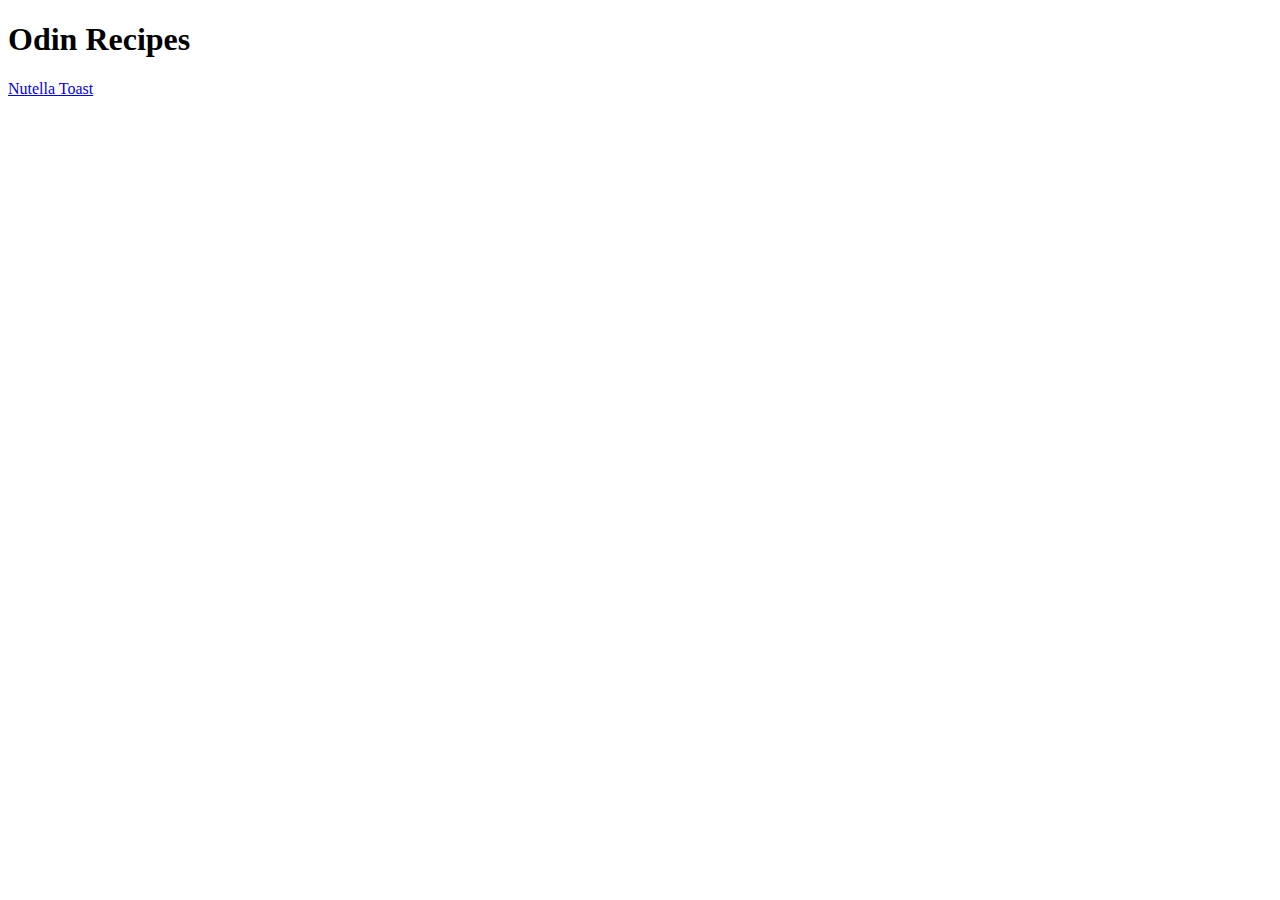
<file: index.html>
<!DOCTYPE html>
<html lang="en">
<head>
    <meta charset="UTF-8">
    <meta name="viewport" content="width=device-width, initial-scale=1.0">
    <title>Document</title>
</head>
<body>
    <h1>Odin Recipes</h1>
    <a href="recipes/Nutella.html" target="_blank" rel="noopener norefferer">Nutella Toast</a>
</body>
</html>
</file>
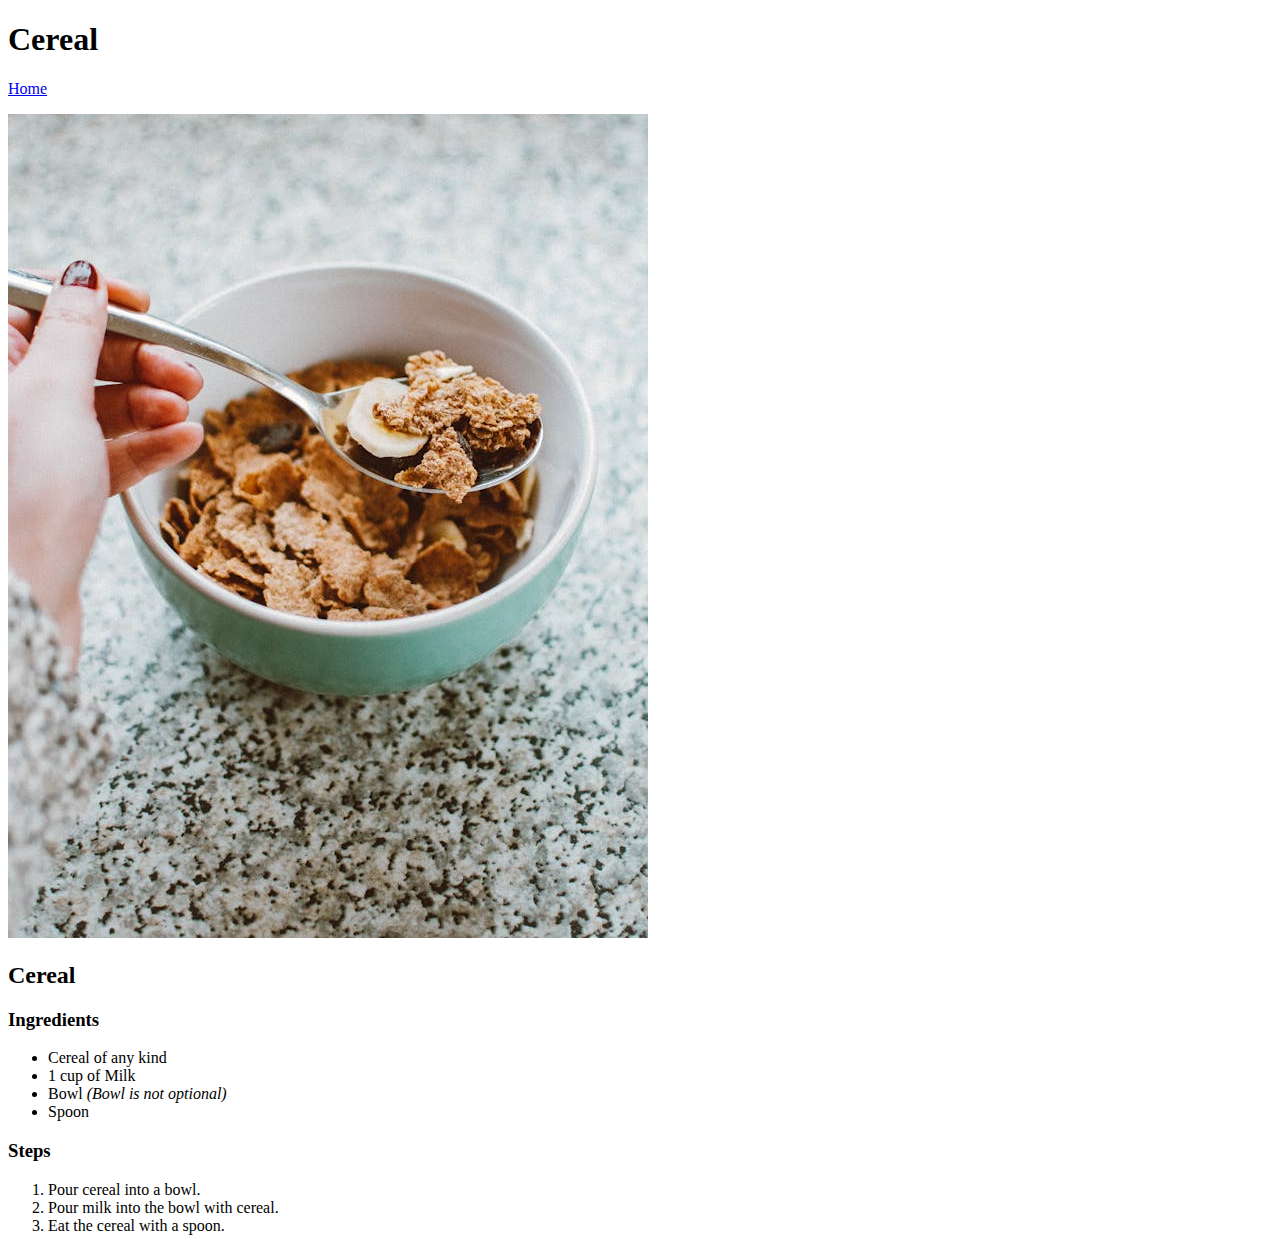
<file: recipes/cereal.html>
<!DOCTYPE html>
<html lang="en">
<head>
    <meta charset="UTF-8">
    <meta name="viewport" content="width=device-width, initial-scale=1.0">
    <title>Document</title>
</head>
<body>
    <h1>Cereal</h1>
    <a href="../index.html">Home</a>
    <p>
      <img src="../images/cereal.jpg" alt="Image of cereal in a bowl with milk." width="640" height="824">
    </p>
    <p>
        <h2>Cereal</h2>
    </p>
    <p>
        <h3>Ingredients</h3>
    </p>
    <p>
        <ul>
            <li>Cereal of any kind</li>
            <li>1 cup of Milk</li>
            <li>Bowl <em>(Bowl is not optional)</em></li>
            <li>Spoon</li>
            <!-- <li>Toaster</li> -->
        </ul>
    </p>
    <p><h3>Steps</h3></p>
    <p>
        <ol>
            <li>Pour cereal into a bowl.</li>
            <li>Pour milk into the bowl with cereal.</li>
            <!-- <li>Spread Nutella onto toast.</li> -->
            <li>Eat the cereal with a spoon.</li>
        </ol>
    </p>



</body>
</html>
</file>
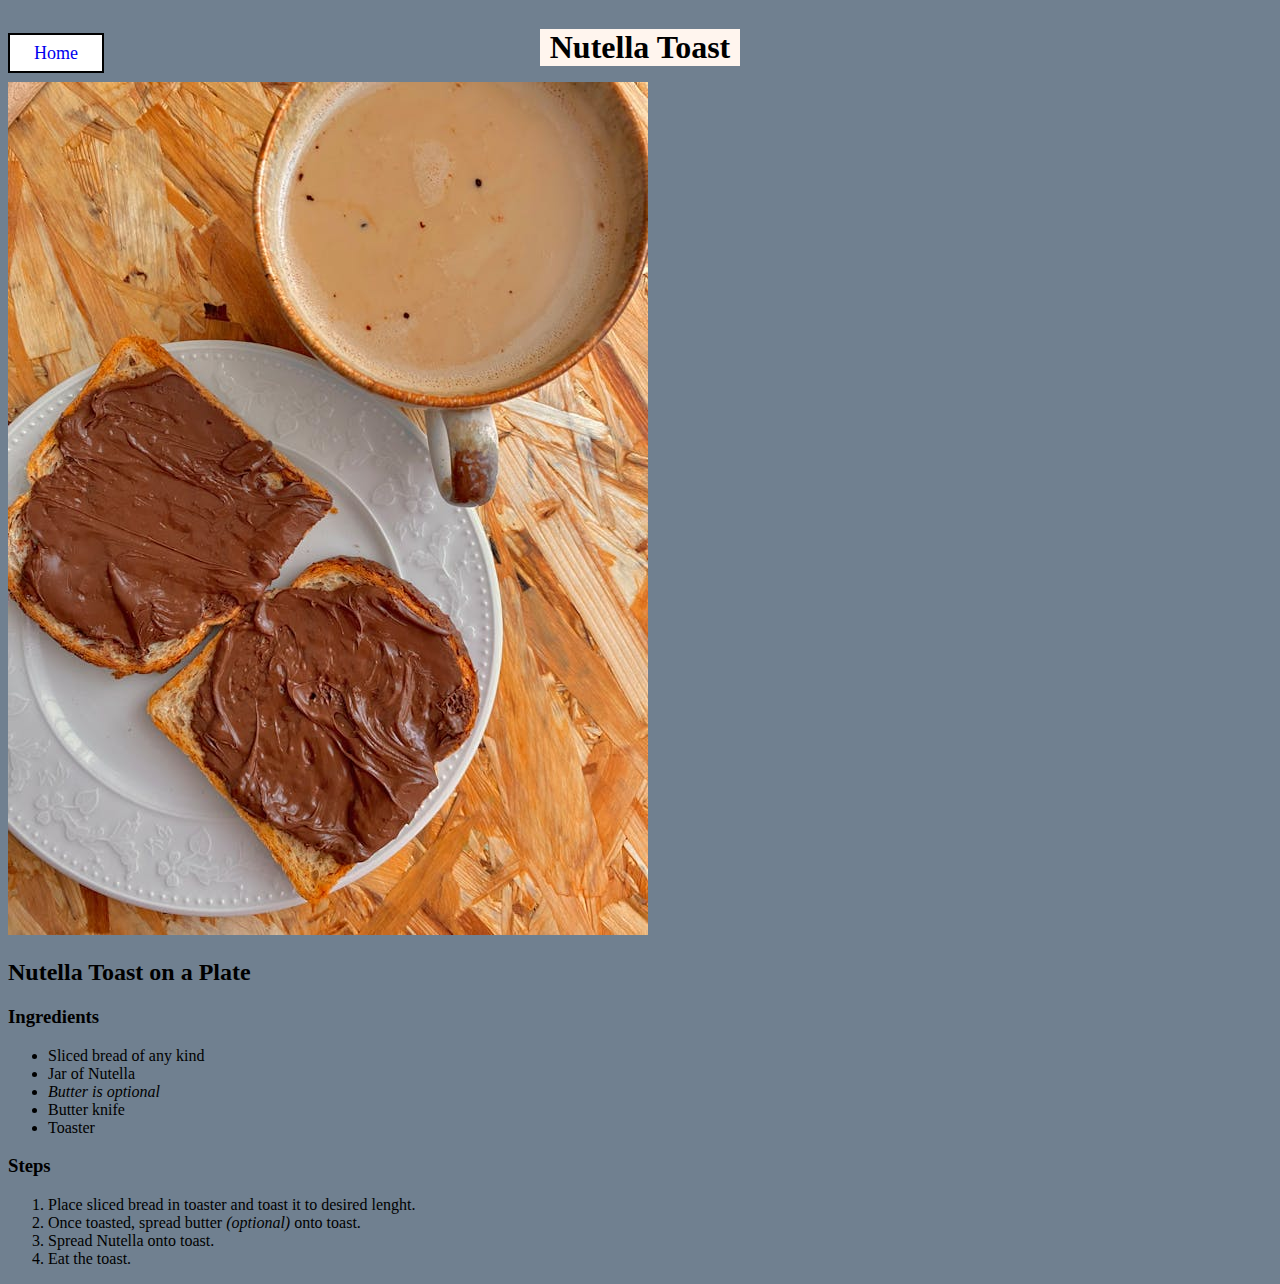
<file: recipes/Nutella.html>
<!DOCTYPE html>
<html lang="en">
<head>
    <meta charset="UTF-8">
    <meta name="viewport" content="width=device-width, initial-scale=1.0">
    <title>Nutella Toast</title>
    <link rel="stylesheet" href="../styles.css">
</head>
<body>

    <a class="links" id="home" href="../index.html" target="_self" rel="noopener norefferer">Home</a>
    <h1 class="title">Nutella Toast</h1>
    <p>
      <img src="../images/nutella.jpg" alt="Image of Nutella Toast on a plate." width="640" height="853">
    </p>
    <p>
        <h2>Nutella Toast on a Plate</h2>
    </p>
    <p>
        <h3>Ingredients</h3>
    </p>
    <p>
        <ul>
            <li>Sliced bread of any kind</li>
            <li>Jar of Nutella</li>
            <li><em>Butter is optional</em></li>
            <li>Butter knife</li>
            <li>Toaster</li>
        </ul>
    </p>
    <p><h3>Steps</h3></p>
    <p>
        <ol>
            <li>Place sliced bread in toaster and toast it to desired lenght.</li>
            <li>Once toasted, spread butter <em>(optional)</em> onto toast.</li>
            <li>Spread Nutella onto toast.</li>
            <li>Eat the toast.</li>
        </ol>
    </p>



</body>
</html>
</file>
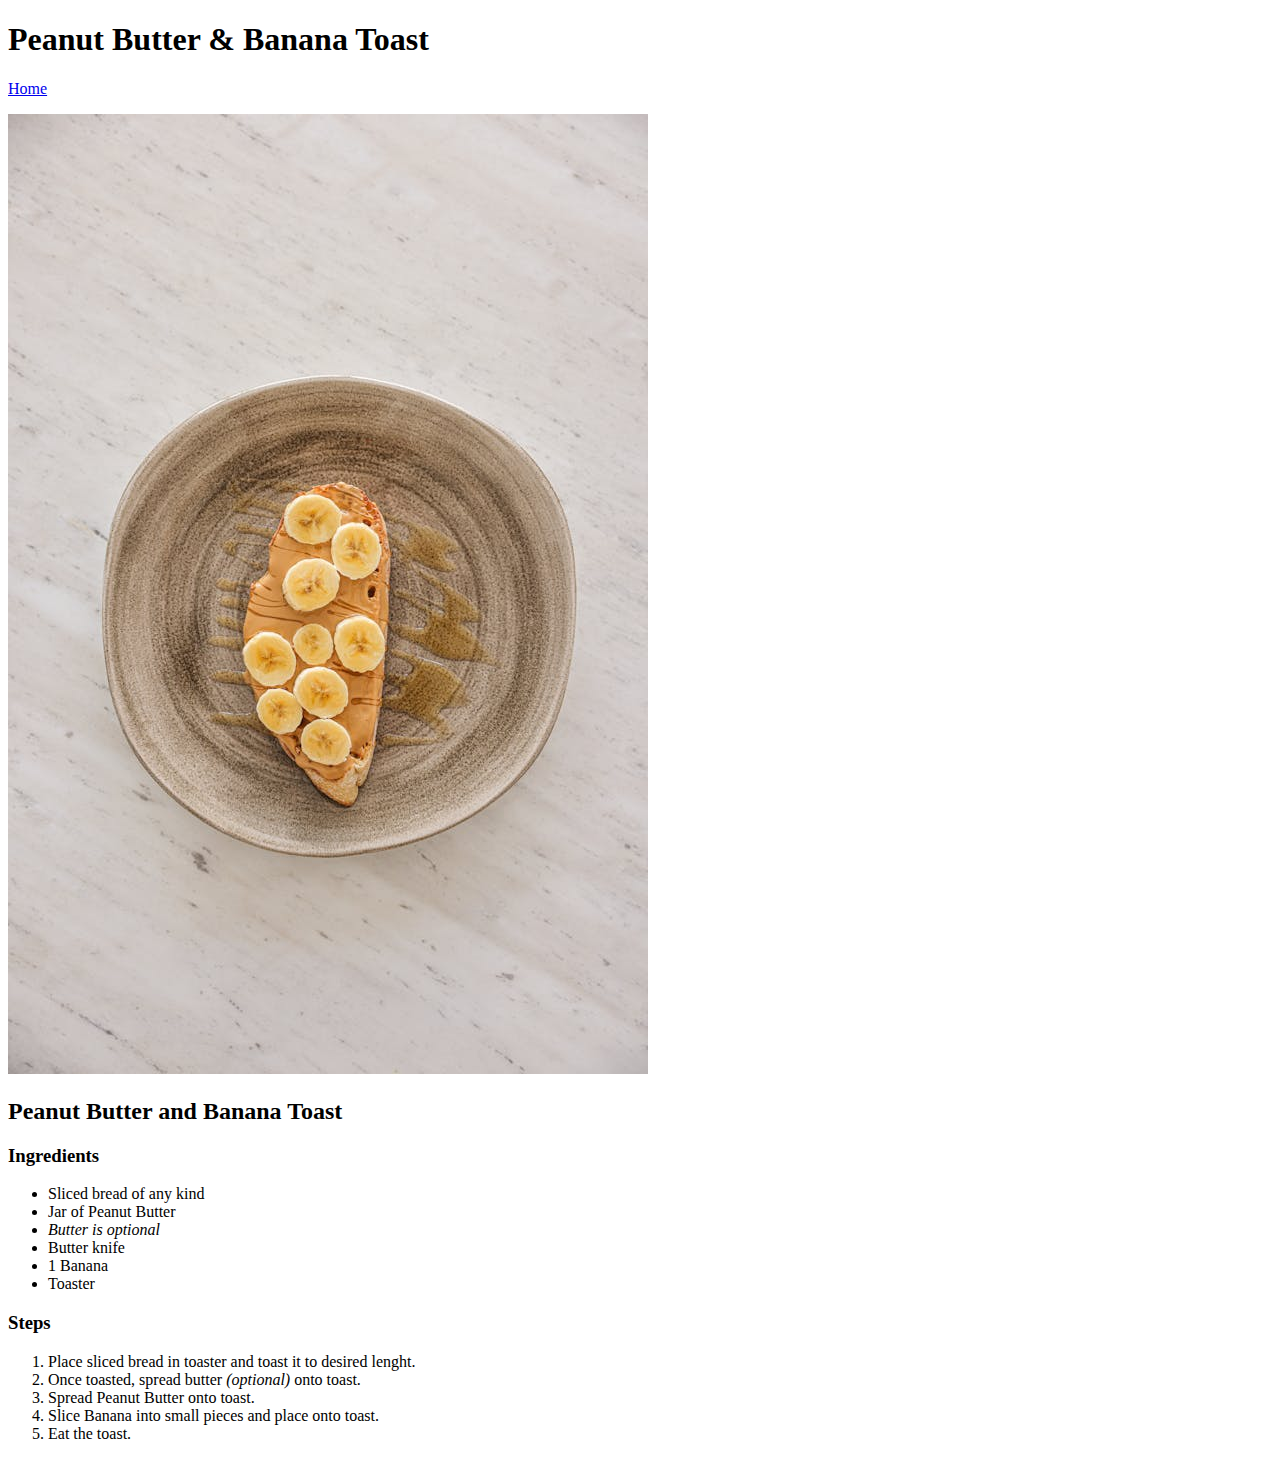
<file: recipes/PB-Toast-Banana.html>
<!DOCTYPE html>
<html lang="en">
<head>
    <meta charset="UTF-8">
    <meta name="viewport" content="width=device-width, initial-scale=1.0">
    <title>Document</title>
</head>
<body>
    <h1>Peanut Butter & Banana Toast</h1>
    <a href="../index.html">Home</a>
    <p>
      <img src="../images/pbbtoast.jpg" alt="Image of peanut butter on toast" width="640" height="960">
    </p>
    <p>
        <h2>Peanut Butter and Banana Toast</h2>
    </p>
    <p>
        <h3>Ingredients</h3>
    </p>
    <p>
        <ul>
            <li>Sliced bread of any kind</li>
            <li>Jar of Peanut Butter</li>
            <li><em>Butter is optional</em></li>
            <li>Butter knife</li>
            <li>1 Banana</li>
            <li>Toaster</li>
    
        </ul>
    </p>
    <p><h3>Steps</h3></p>
    <p>
        <ol>
            <li>Place sliced bread in toaster and toast it to desired lenght.</li>
            <li>Once toasted, spread butter <em>(optional)</em> onto toast.</li>
            <li>Spread Peanut Butter onto toast.</li>
            <li>Slice Banana into small pieces and place onto toast.</li>
            <li>Eat the toast.</li>
        </ol>
    </p>



</body>
</html>
</file>
<file: styles.css>
body {
    background: slategray;
}


h1 {
    text-align: center;
    padding: 0 10px;
    margin: 0 auto;
    /* width: 100%; */
    background: seashell;
    white-space: nowrap;
    width: max-content;
    
}

.title {
    /* background: seashell; */
    /* display: inline-block; */
}

.list li {
    list-style: none;
    margin-bottom: 25px;
}

.links {
    background: white;
    border: 2px solid black;
    font-size: large;
    padding: 8px 24px;
    /* margin: auto; */
    text-decoration: none;
    display: inline;
}

#home {
    position: relative;
    top: 35px;
}
</file>
